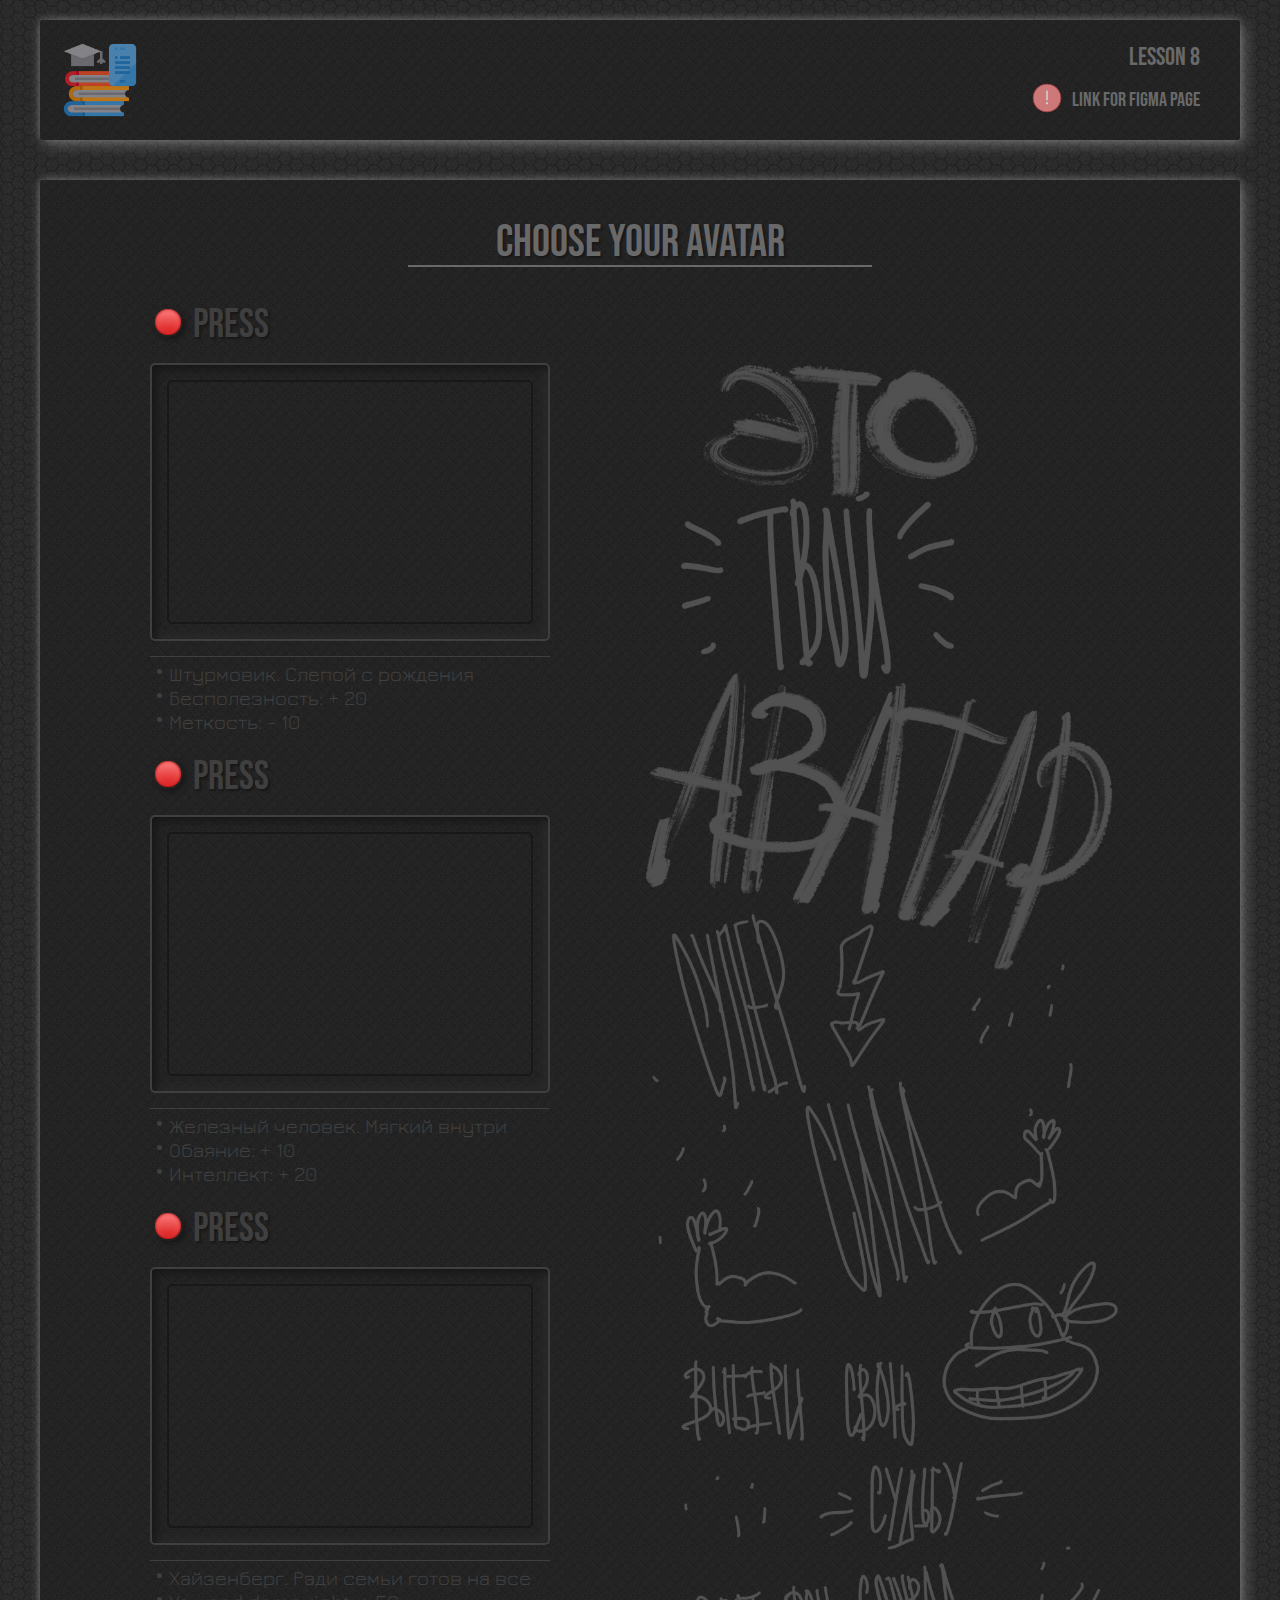
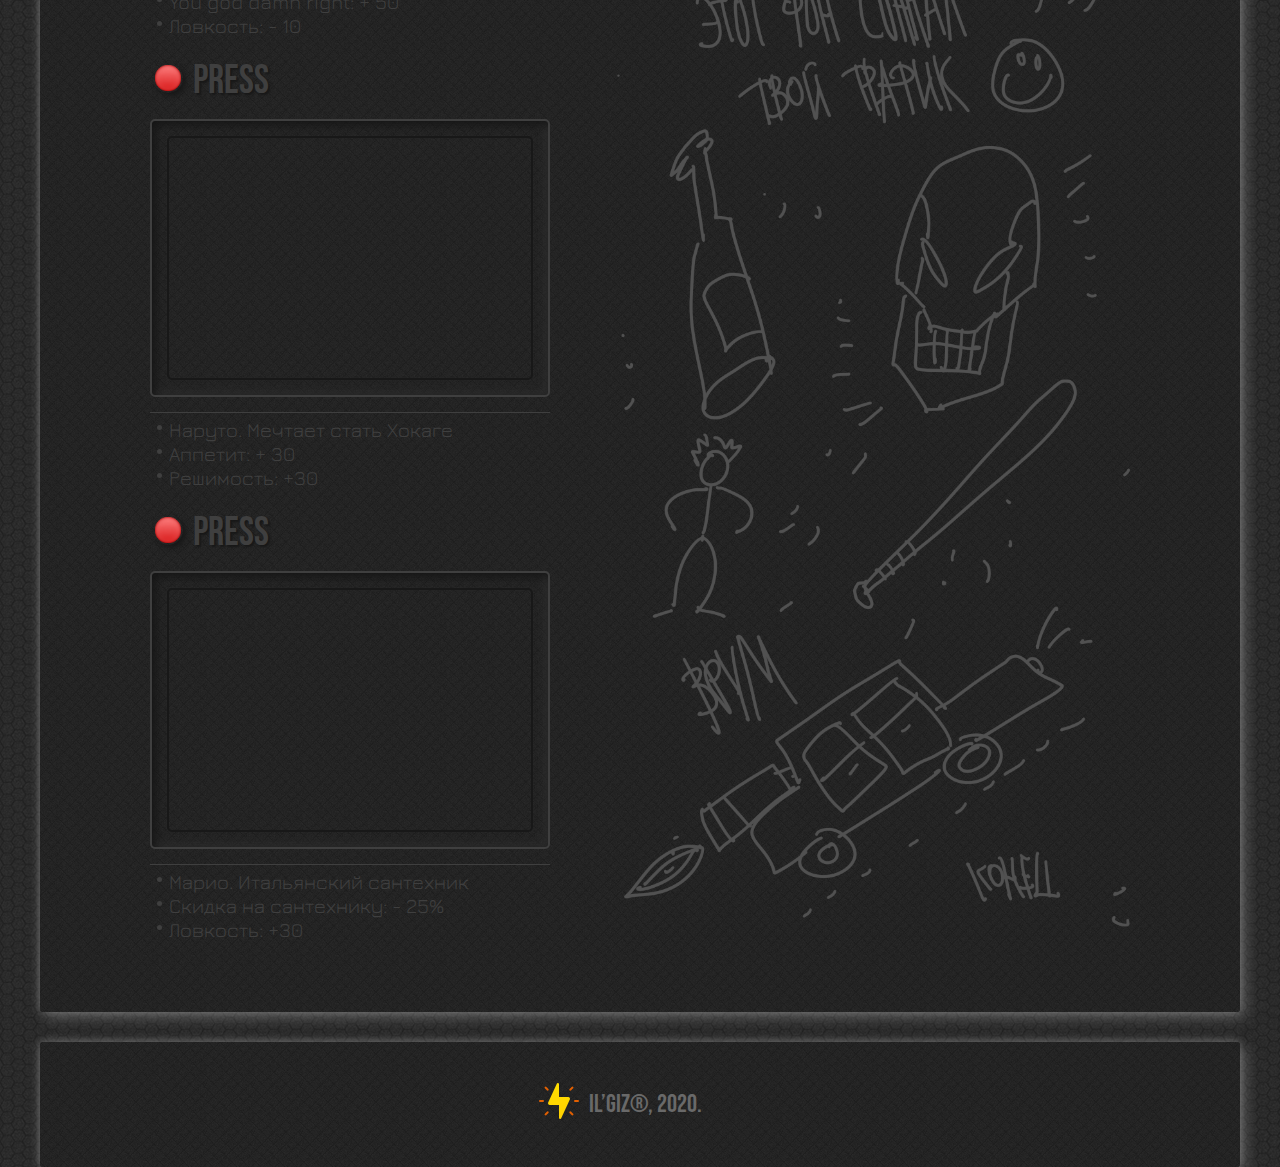
<file: index.html>
<!DOCTYPE html>
<html lang="zxx">

<head>
    <meta charset="UTF-8">
    <meta http-equiv="X-UA-Compatible" content="IE=edge">
    <meta name="viewport" content="width=device-width, initial-scale=1.0">
    <!-- Jura -->
    <link rel="preconnect" href="https://fonts.googleapis.com">
    <link rel="preconnect" href="https://fonts.gstatic.com" crossorigin>
    <link href="https://fonts.googleapis.com/css2?family=Jura&display=swap" rel="stylesheet">
    <!-- Bebas Neue -->
    <link rel="preconnect" href="https://fonts.googleapis.com">
    <link rel="preconnect" href="https://fonts.gstatic.com" crossorigin>
    <link href="https://fonts.googleapis.com/css2?family=Bebas+Neue&display=swap" rel="stylesheet">
    <!-- файлы CSS -->
    <link rel="stylesheet" href="css/null.css">
    <link rel="stylesheet" href="css/styles.css">
    <title>Lesson 8</title>
</head>

<body>
    <div class="wrapper">
        <!-- шапка страницы-->
        <header class="header">
            <div class="container">
                <div class="header__box">
                    <h1 class="title">Lesson 8</h1>
                    <a href="figma_page.html" class="subtitle" target="_blank"> link for figma page</a>
                </div>
            </div>
        </header>

        <!-- тело страницы-->
        <main class="main">
            <div class="suprise-box">
                <div class="container">
                    <div class="suprise-box__title">choose your avatar</div>
                    <div class="casket">
                        <!-- штурмовик -->
                        <div class="suprise-box__item">
                            <ul class="suprise-box__list">
                                <li class="suprise-box__button">press</li>
                                <li class="suprise-box__hedgehopper">
                                    <div class="suprise-box__content"></div>
                                </li>
                                <li class="suprise-box__text">
                                    <p>Штурмовик. Слепой с рождения</p>
                                    <p>Бесполезность: + 20</p>
                                    <p>Меткость: - 10</p>
                                </li>
                            </ul>
                        </div>
                        <!-- железный человек -->
                        <div class="suprise-box__item">
                            <ul class="suprise-box__list">
                                <li class="suprise-box__button">press</li>
                                <li class="suprise-box__ironman">
                                    <div class="suprise-box__content"></div>
                                </li>
                                <li class="suprise-box__text">
                                    <p>Железный человек. Мягкий внутри</p>
                                    <p>Обаяние: + 10</p>
                                    <p>Интеллект: + 20</p>
                                </li>
                            </ul>
                        </div>
                        <!-- Хайзенберг -->
                        <div class="suprise-box__item">
                            <ul class="suprise-box__list">
                                <li class="suprise-box__button">press</li>
                                <li class="suprise-box__heisenberg">
                                    <div class="suprise-box__content"></div>
                                </li>
                                <li class="suprise-box__text">
                                    <p>Хайзенберг. Ради семьи готов на все</p>
                                    <p>You god damn right: + 50</p>
                                    <p>Ловкость: - 10</p>
                                </li>
                            </ul>
                        </div>
                        <!-- Наруто -->
                        <div class="suprise-box__item">
                            <ul class="suprise-box__list">
                                <li class="suprise-box__button">press</li>
                                <li class="suprise-box__naruto">
                                    <div class="suprise-box__content"></div>
                                </li>
                                <li class="suprise-box__text">
                                    <p>Наруто. Мечтает стать Хокаге</p>
                                    <p>Аппетит: + 30</p>
                                    <p>Решимость: +30</p>
                                </li>
                            </ul>
                        </div>
                        <!-- Марио -->
                        <div class="suprise-box__item">
                            <ul class="suprise-box__list">
                                <li class="suprise-box__button">press</li>
                                <li class="suprise-box__mario">
                                    <div class="suprise-box__content"></div>
                                </li>
                                <li class="suprise-box__text">
                                    <p>Марио. Итальянский сантехник</p>
                                    <p>Скидка на сантехнику: - 25%</p>
                                    <p>Ловкость: +30</p>
                                </li>
                            </ul>
                        </div>
                    </div>
                </div>
            </div>
        </main>

        <!-- подвал страницы -->
        <footer class="footer">
            <div class="container">
                <h5 class="signature">Il’giz®, 2020.</h5>
            </div>
        </footer>
    </div>
</body>

</html>
</file>
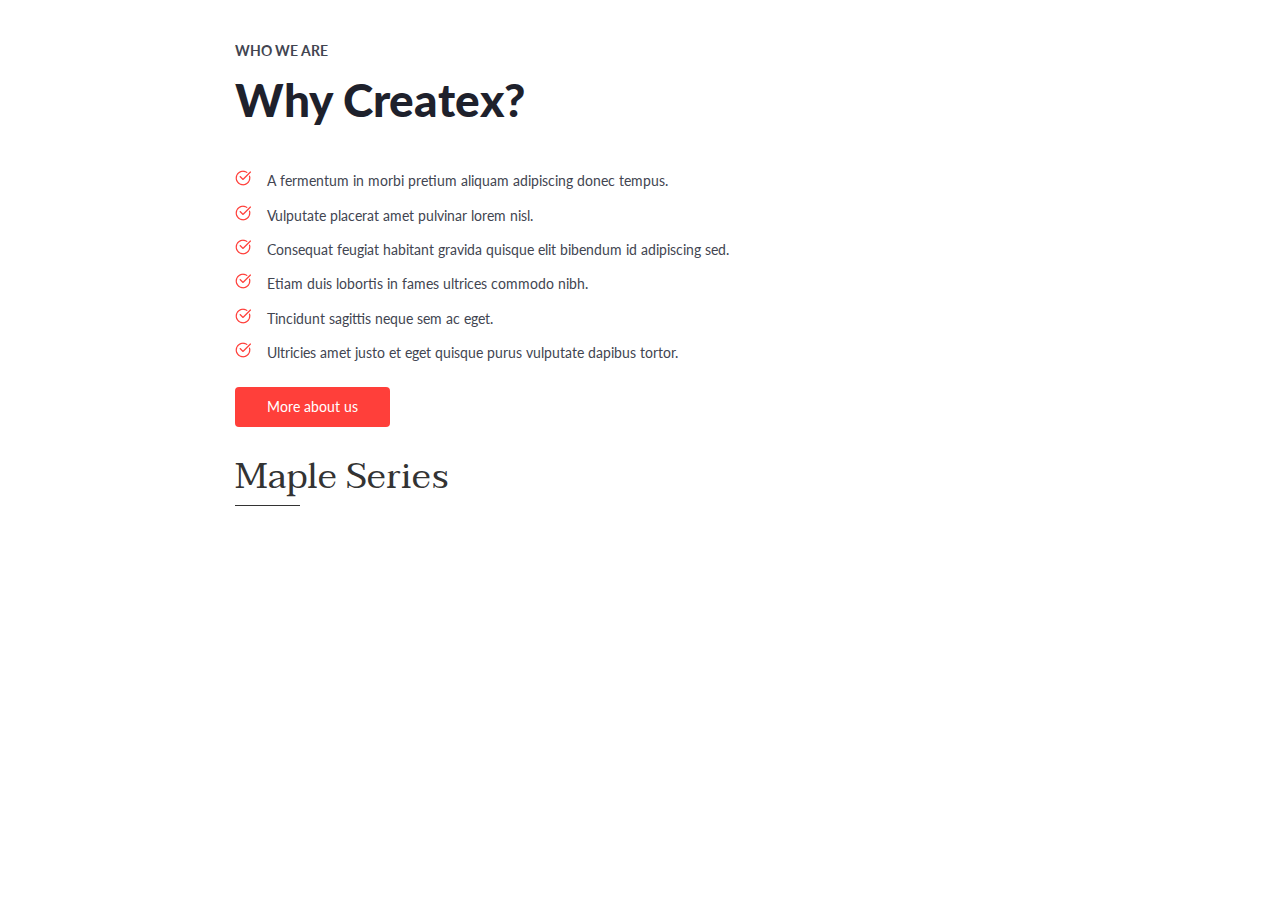
<file: figma_page.html>
<!DOCTYPE html>
<html lang="zxx">

<head>
    <meta charset="UTF-8">
    <meta http-equiv="X-UA-Compatible" content="IE=edge">
    <meta name="viewport" content="width=device-width, initial-scale=1.0">
    <!-- Taviraj -->
    <link rel="preconnect" href="https://fonts.googleapis.com">
    <link rel="preconnect" href="https://fonts.gstatic.com" crossorigin>
    <link href="https://fonts.googleapis.com/css2?family=Taviraj&display=swap" rel="stylesheet">
    <!-- Файлы стилей -->
    <link rel="stylesheet" href="css/null.css">
    <link rel="stylesheet" href="css/figma_page.css">
    <title>Lesson 8/Figma</title>
</head>

<body>
    <div class="wrapper">
        <main class="main">
            <!-- <div class="online-course">
                <div class="container">
                    <h1 class="online-course__title title">
                        HR statistics: job search, interviews, hiring and recruiting
                    </h1>
                    <div class="online-course__time">
                        <p class="online-course__text online-course__text_5">August 3, 2020</p>
                        <p class="online-course__text online-course__text_6">4 min read</p>
                    </div>
                    <div class="online-course__image">
                        <img src="img/001.png" alt="очки и клавиатура на столе">
                    </div>
                    <p class="online-course__subtitle">
                        Vulputate vitae pellentesque scelerisque luctus consequat mattis pellentesque dui odio. Interdum aenean sit malesuada ornare sed gravida rhoncus, congue. Purus auctor nullam diam quis est hendrerit ac euismod.</p>
                    <p class="online-course__text online-course__text_1">
                        At facilisi sapien posuere eget nunc senectus proin nullam. Tortor senectus in et sagittis, vitae diam cras dignissim. Varius adipiscing eget diam nisi. Orci, consectetur vulputate metus ornare pharetra, neque, fermentum. Vel nec rhoncus, non nunc, neque in massa. Feugiat leo nam nisl lacinia amet, odio. Mi varius viverra risus vel.</p>
                    <p class="online-course__text online-course__text_2">Amet, morbi sed pharetra, elit eget mi potenti. Condimentum orci interdum feugiat lectus libero duis. Nisl massa, elementum varius sit. Nunc felis, porttitor aliquam urna, accumsan et sed. Aliquet non sed duis diam vehicula rhoncus. In dictum nullam tincidunt semper pellentesque purus morbi sed. Ut aliquet velit pharetra, nisi nunc, non.</p>
                    <p class="online-course__citation">Lorem ipsum dolor sit amet, consectetur adipiscing elit. Justo, amet lectus quam viverra mus lobortis fermentum amet, eu. Pulvinar eu sed purus facilisi. Vitae id turpis tempus ornare turpis quis non. Congue tortor in tot euismod vulputate etiam eros. Vel accumsan at elit neque, ipsum.</p>
                    <p class="online-course__text online-course__text_3">Mauris amet arcu nisl vel dictum tellus. Sed rhoncus, ut sed id ut erat mattis. Vitae mus blandit in neque amet non fringilla blandit:</p>
                    <ul class="online-course__list">
                        <li>A fermentum in morbi pretium aliquam adipiscing donec tempus.</li>
                        <li>Vulputate placerat amet pulvinar lorem nisl.</li>
                        <li>Consequat feugiat habitant gravida quisque elit bibendum id adipiscing sed.</li>
                        <li>Etiam duis lobortis in fames ultrices commodo nibh.</li>
                    </ul>
                    <p class="online-course__text online-course__text_4">Enim, vel massa odio diam. Blandit massa gravida feugiat elementum id nec sed leo. Nisi in ornare lectus eget. Urna, risus, consectetur volutpat lorem purus. Velit aliquet nibh vitae maecenas. Consectetur neque ut aliquam eros, purus enim dignissim aenean vitae. Ultrices fames augue mattis tortor est justo, pharetra nibh risus. Facilisi at porttitor volutpat natoque proin amet, nulla. Vivamus ut lobortis sagittis curabitur tellus convallis eget netus vitae.</p>
                </div>
            </div> -->

            <div class="course-more">
                <div class="container">
                    <div class="course-more__subtitle">Who we are</div>
                    <div class="course-more__title title">Why Createx?</div>
                    <ul class="course-more__list">
                        <li>A fermentum in morbi pretium aliquam adipiscing donec tempus.</li>
                        <li>Vulputate placerat amet pulvinar lorem nisl.</li>
                        <li>Consequat feugiat habitant gravida quisque elit bibendum id adipiscing sed.</li>
                        <li>Etiam duis lobortis in fames ultrices commodo nibh.</li>
                        <li>Tincidunt sagittis neque sem ac eget.</li>
                        <li>Ultricies amet justo et eget quisque purus vulputate dapibus tortor.</li>
                    </ul>
                    <a class="course-more__link" target="_blank" href="#">More about us</a>
                    <p class="course-more_maple">Maple Series</p>
                </div>
            </div>

        </main>
    </div>
</body>

</html>
</file>
<file: css/null.css>
/* Обнуляющий стиль */
*{
	padding: 0;
	margin: 0;
	border: 0;
}
*,*:before,*:after{
	-moz-box-sizing: border-box;
	-webkit-box-sizing: border-box;
	box-sizing: border-box;
}
:focus,:active{outline: none;}
a:focus,a:active{outline: none;}

nav,footer,header,aside{display: block;}

html,body{
	height: 100%;
	width: 100%;
	font-size: 100%;
	line-height: 1;
	font-size: 14px;
	-ms-text-size-adjust: 100%;
	-moz-text-size-adjust: 100%;
	-webkit-text-size-adjust: 100%;
}
input,button,textarea{font-family:inherit;}

input::-ms-clear{display: none;}
button{cursor: pointer;}
button::-moz-focus-inner {padding:0;border:0;}
a, a:visited{text-decoration: none;}
a:hover{text-decoration: none;}
ul li{list-style: none;}
img{vertical-align: top;}

h1,h2,h3,h4,h5,h6{font-size:inherit;font-weight: 400;}
</file>
<file: css/styles.css>
.wrapper {
    min-height: 100%;
    overflow: hidden;
}

body {
    font-family: "Bebas Neue", sans-serif;
    background: url('../img/pattern_08.png');
}

.container {
    max-width: 1200px;
    margin: 0 auto;
    box-shadow: 5px 5px 15px	#dcdcdc4d, -1px -1px 8px	#dcdcdc4d;
    padding: 20px 20px 20px 20px;
    border-radius: 3px;
    background: url('../img/pattern_06.png');
}

/* шапка */
.header__box {
    background: url('../img/book.png') 0 0 / 80px no-repeat;
}
.header {
    text-align: right;
    padding: 20px 0 20px 0;
    margin: 0 0 20px 0;
}
.title {
    font-size: 25px;
    color: 	#696969;
    margin: 0 0 5px 0;
    padding: 5px 20px 5px 20px;
}
.subtitle {
    display: inline-block;
    font-size: 20px;
    color: 	#696969;
    padding: 10px 20px 10px 40px;
    background: url('../img/voskl_30.png') 0 3px/30px auto no-repeat;
}
.subtitle:hover {
    color:	#929292;
}
.subtitle:active {
    color:	#929292;
    color:	#f12c12b7;
    text-shadow: 5px 5px 50px #f12c12b6, -5px -5px 50px  #f12c12b6;
}

/* контент */
.suprise-box {
    margin: 0 0 30px 0;
}
.suprise-box__title {
    font-size: 45px;
    padding: 20px 0 10px 0;
    color: #696969;
    text-shadow: 2px 2px 2px #181818;
    text-align: center;
    margin: 0 0 5px 0;
}
.suprise-box__title::after {
    content: "";
    display: block;
    width: 40%;
    height: 2px;
    background: #696969;
    margin: 0 auto;
}
.casket {
    padding: 20px 40px 30px 90px;
    background: url('../img/background.png') 550px 30px / 530px no-repeat;
}

/* штурмовик */
/* кнопка */
.suprise-box__item {
    color:	#3f3f3f;
    margin: 0 0 20px 0;
}
.suprise-box__list li{
    margin:  0 0 15px 0;
}
.suprise-box__button {
    font-size: 40px;
    padding: 3px 3px 3px 3px;
    text-transform: uppercase;
    text-shadow: 2px 2px 2px #181818;
}
.suprise-box__button:hover {
    color:	#757575;
}
.suprise-box__button:active {
    color:	#f12c12b7;
    text-shadow: 5px 5px 50px #f12c12b6, -5px -5px 50px  #f12c12b6;
}
.suprise-box__button::before {
    content: "";
    display: inline-block;
    width: 30px;
    height: 30px;
    border-radius: 50%;
    background: url('../img/button.png') 50% / 35px no-repeat;
    margin: 0 10px 0 0;
    box-shadow: 3px 3px 5px #181818;
}
.suprise-box__button:hover::before {
    background-color: #ffd700;
}
.suprise-box__button:active::before {
    background-color: #ff1e00;
    box-shadow: 5px 5px 50px  #f12c12b6, -5px -5px 50px  #f12c12b6;
}

/* коробка */
.suprise-box__hedgehopper {
    width: 400px;
    padding: 15px;
    border: 2px solid #3f3f3f;
    border-radius: 5px;
    box-shadow:  inset 3px 3px 10px #141414, inset -3px -3px 10px  #363636b6;
}
.suprise-box__content {
    padding: 120px;
    border: 2px solid #181818;
    border-radius: 5px;
}
.suprise-box__text {
    width: 450px;
    font-family: "Jura", sans-serif;
    font-size: 20px;
    line-height: 1.2;
    color: #3f3f3f;
}
.suprise-box__text p::before {
    content: "";
    display: inline-block;
    width: 5px;
    height: 5px;
    border-radius: 50%;
    background: #3f3f3f;
    margin: 7px;
}
.suprise-box__text::before {
    content: "";
    display: block;
    width: 400px;
    height: 1px;
    background: #3f3f3f;
    margin: 0 0 5px 0;
}
.suprise-box__button:active + .suprise-box__hedgehopper {
    background: url('../img/avatar_01.png') 50%/ 180px no-repeat, url('../img/background_02.png') 10px 6px /385px no-repeat, url('../img/box.png') no-repeat;
}
.suprise-box__button:hover + li {
    border: 2px solid #757575;
}
.suprise-box__button:active ~ li {
    color: #999999;
}
.suprise-box__button:active ~ li::before {
    background: #f12c12b7;
    box-shadow: 10px 10px 50px #f12c12, -10px -10px 50px #f12c12;
}
.suprise-box__button:active ~ li p::before {
    background: #f12c12b7;
    box-shadow: 10px 10px 50px 1px #f12c12, -10px -10px 50px 1px #f12c12;
}

/* железный человек */
.suprise-box__ironman {
    width: 400px;
    padding: 15px;
    border: 2px solid #3f3f3f;
    border-radius: 5px;
    box-shadow:  inset 3px 3px 10px #141414, inset -3px -3px 10px  #363636b6;
}
.suprise-box__button:active + .suprise-box__ironman {
    background: url('../img/avatar_02.png') 50%/ 180px no-repeat, url('../img/background_03.png') 10px 15px /380px no-repeat, url('../img/box.png') no-repeat;
}

/* хайзенберг */
.suprise-box__heisenberg {
    width: 400px;
    padding: 15px;
    border: 2px solid #3f3f3f;
    border-radius: 5px;
    box-shadow:  inset 3px 3px 10px #141414, inset -3px -3px 10px  #363636b6;
}
.suprise-box__button:active + .suprise-box__heisenberg {
    background: url('../img/avatar_03.png') 50%/ 180px no-repeat, url('../img/background_04.png') 10px 15px /380px no-repeat, url('../img/box.png') no-repeat;
}

/* наруто */
.suprise-box__naruto {
    width: 400px;
    padding: 15px;
    border: 2px solid #3f3f3f;
    border-radius: 5px;
    box-shadow:  inset 3px 3px 10px #141414, inset -3px -3px 10px  #363636b6;
}
.suprise-box__button:active + .suprise-box__naruto {
    background: url('../img/avatar_04.png') 50%/ 180px no-repeat, url('../img/background_05.png') 20px 15px /370px no-repeat, url('../img/box.png') no-repeat;
}

/* марио */
.suprise-box__mario {
    width: 400px;
    padding: 15px;
    border: 2px solid #3f3f3f;
    border-radius: 5px;
    box-shadow:  inset 3px 3px 10px #141414, inset -3px -3px 10px  #363636b6;
}
.suprise-box__button:active + .suprise-box__mario {
    background: url('../img/avatar_05.png') 50%/ 180px no-repeat, url('../img/background_06.png') 20px 20px /370px no-repeat, url('../img/box.png') no-repeat;
}

/* подвал */
.signature {
    padding: 30px 10px 30px 20px ;
    max-width: 210px;
    margin: 0 auto;
    font-size: 25px;
    color: #696969;
    text-align: center;
    background: url("../img/flash.png") 0 15px no-repeat;
}
</file>
<file: css/figma_page.css>
/* Шрифт "Lato" */
@import url('https://fonts.googleapis.com/css2?family=Lato:wght@400;700;900&display=swap');

.wrapper {
  min-height: 100%;
  overflow: hidden;
}

/* Контент */
body {
  font-family: "Lato", sans-serif;
  line-height: 1.6;
  color: #424551;
}
.container {
  max-width: 810px;
  margin: 0 auto;
}

/* online-course */
/* .online-course {
  margin: 0 0 50px 0;
  padding: 30px 0 0 0;
}
.title {
  font-size: 46px;
  font-weight: 900;
  line-height: 1.3;
  color: #1E212C;
}
.online-course__title {
  margin: 0 0 26px 0;
}
.online-course__time {
  color: #787A80;
  margin: 0 0 40px 0;
}
.online-course__text_5 {
  display: inline-block;
  margin: 0 24px 0 0;
  background: url('../img/figma/001.png') 0 3px no-repeat;
  padding: 0 0 0 25px;
}
.online-course__text_6 {
  display: inline-block;
  background: url('../img/figma/002.png') 0 3px no-repeat;
  padding: 0 0 0 25px;
}
.online-course__image {
  margin: 0 0 60px 0;
}
.online-course__image img {
  width: 100%;
}
.online-course__subtitle {
  font-size: 20px;
  font-weight: 700;
  line-height: 1.5;
  color: #1E212C;
  margin: 0 0 24px 0;
}
.online-course__text_1 {
  margin: 0 0 30px 0;
}
.online-course__text_2 {
  margin: 0 0 48px 0;
}
.online-course__citation {
  font-size: 20px;
  font-weight: 700;
  line-height: 1.5;
  color: #1E212C;
  margin: 0 0 48px 0;
  padding: 0 0 0 58px;
  background: url('../img/figma/003.png') no-repeat;
}
.online-course__text_3 {
  margin: 0 0 24px 0;
}
.online-course__list {
  margin: 0 0 24px 0;
}
.online-course__list li {
  background: url('../img/figma/004.png') 0 3px no-repeat;
  padding: 0 0 0 32px;
}
.course-course__list li:not(:last-child) {
  margin: 0 0 4px 0;
} */

/* course-more */
.course-more {
  padding: 40px 0 0 0;
  margin: 0 0 40px 0;
}
.course-more__subtitle {
  text-transform: uppercase;
  font-weight: 700;
  margin: 0 0 8px 0;
}
.course-more__title {
  font-size: 46px;
  font-weight: 900;
  line-height: 1.3;
  color: #1E212C;
  margin: 0 0 40px 0;
}
.course-more__list {
  margin: 0 0 22px 0;
}
.course-more__list li:not(:last-child) {
  margin: 0 0 12px 0;
}
.course-more__list li::before{
  content: "";
  width: 16px;
  height: 16px;
  display: inline-block;
  margin: 0 16px 0 0;
  background: url('../img/figma/004.png');
}
.course-more__link {
  display: inline-block;
  font-size: 14px;
  color: #FFFFFF;
  background-color: #FF3F3A;
  padding: 9px 32px 9px 32px;
  border-radius: 4px;
  margin: 0 0 30px 0;
}

.course-more_maple {
  font-family: "Taviraj", serif;
  font-size: 36px;
  line-height: 1.1;
  color: #333333;
}
.course-more_maple::after {
  content: "";
  display: block;
  width: 8%;
  height: 1px;
  background: #333333;
  margin: 8px 0 0 0;
}
</file>
